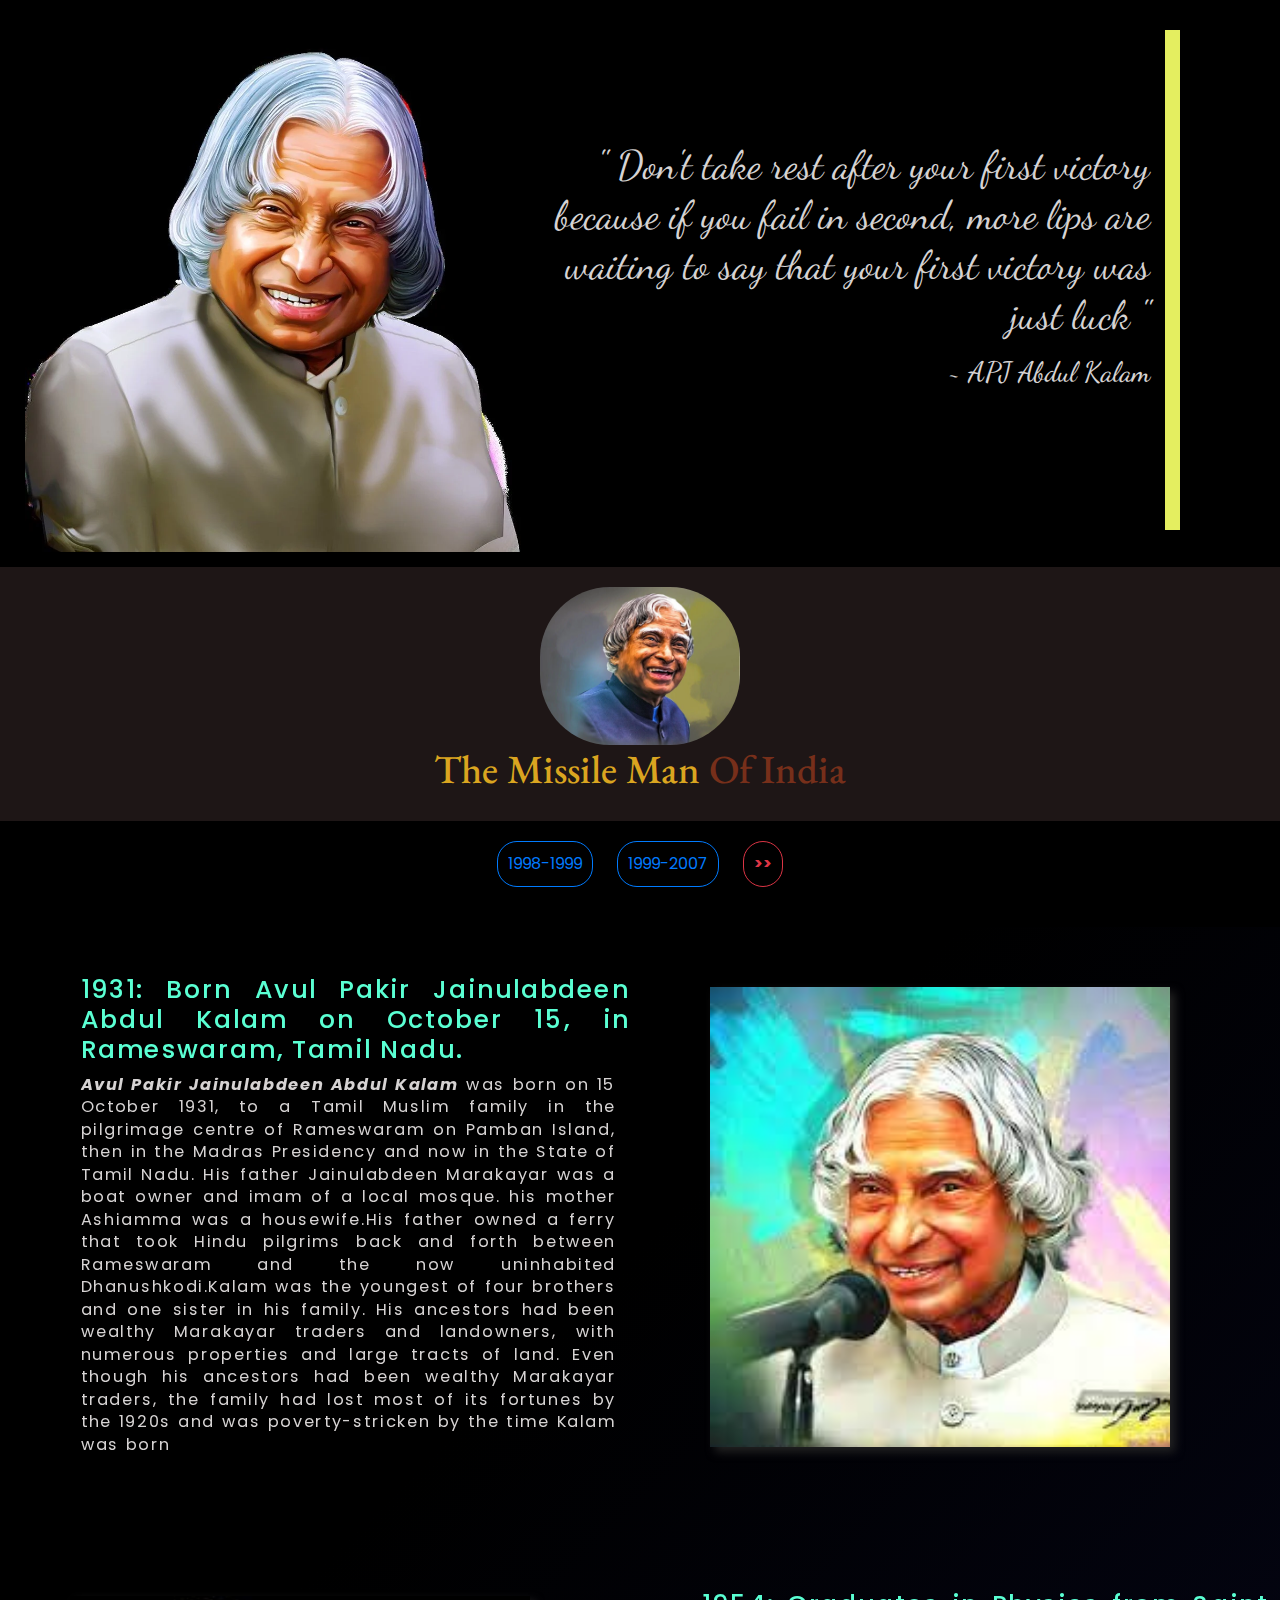
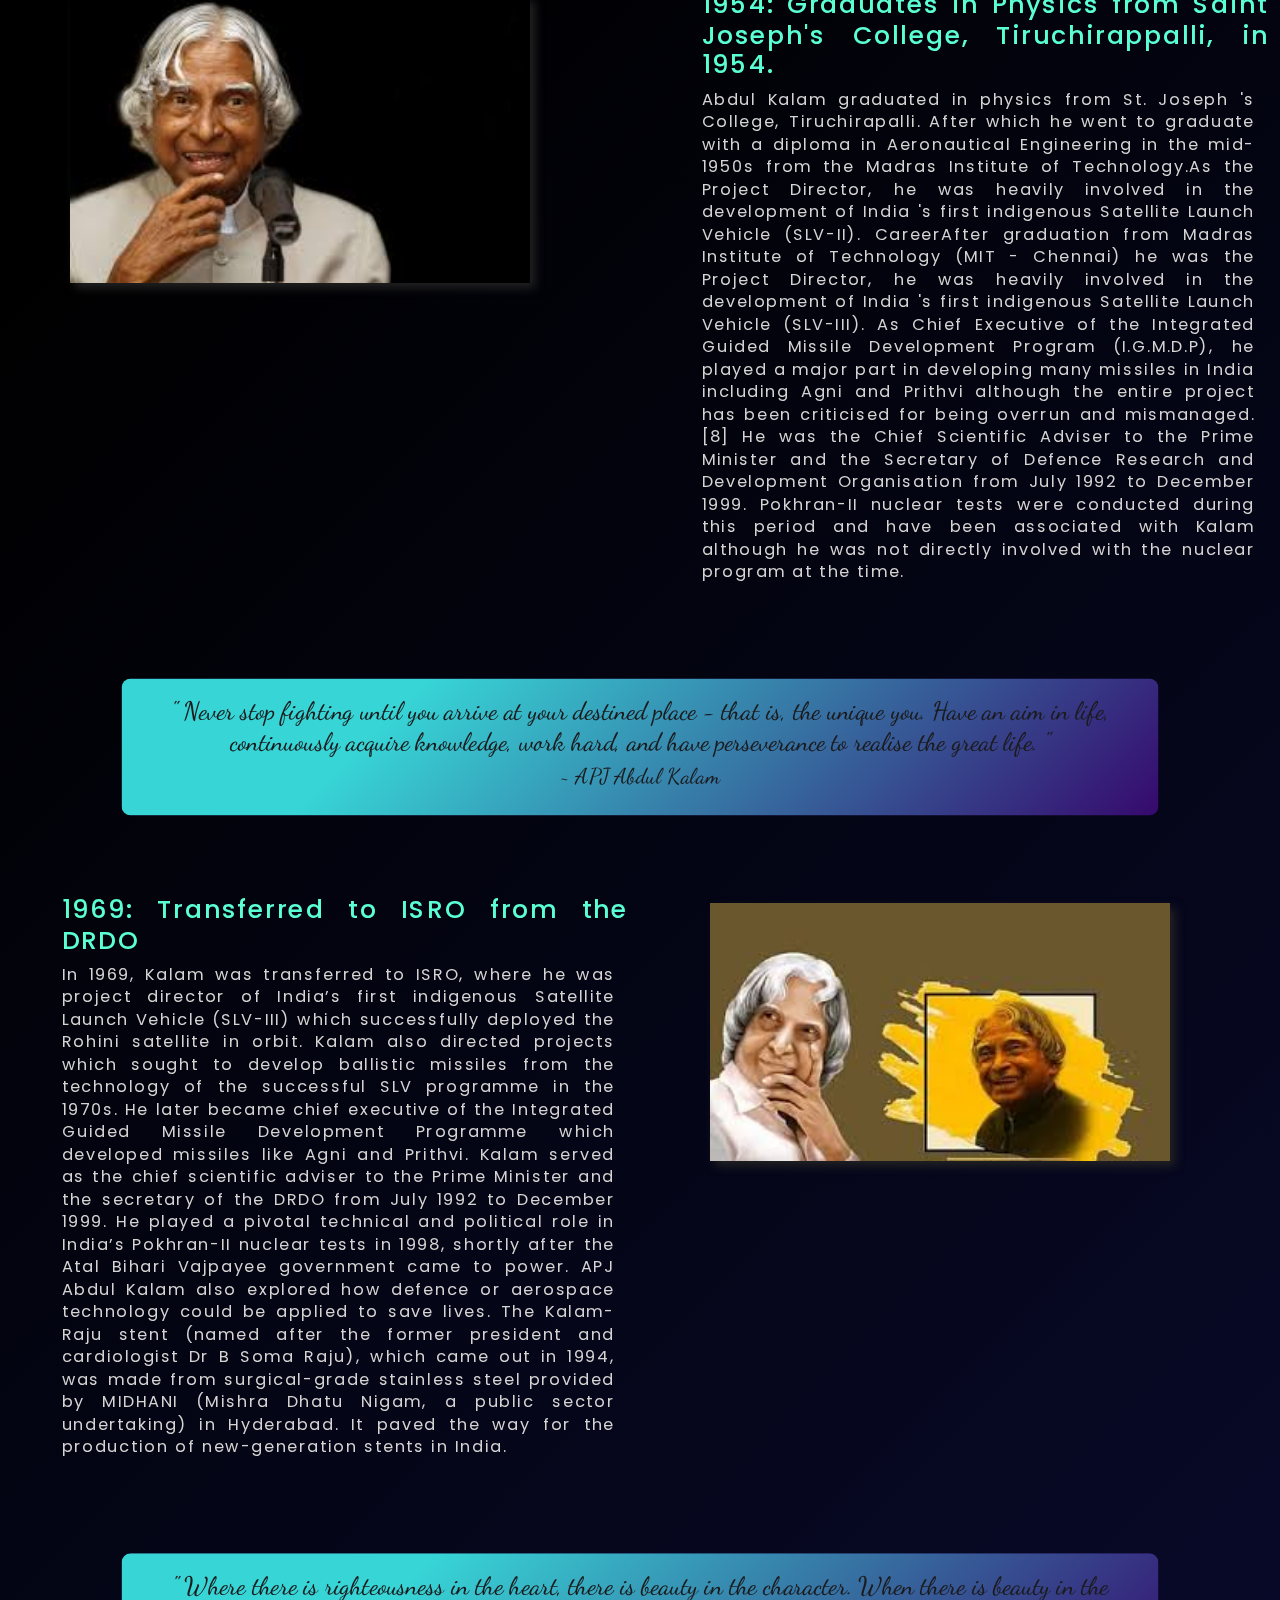
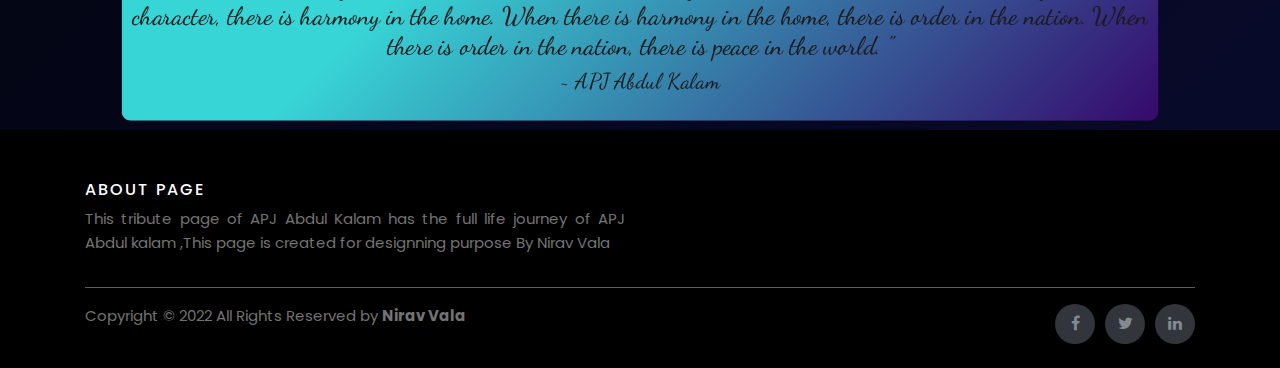
<file: index.html>
<!DOCTYPE html>
<html lang="en">

<head>
    <meta charset="UTF-8">
    <meta http-equiv="X-UA-Compatible" content="IE=edge">
    <meta name="viewport" content="width=device-width, initial-scale=1.0">

    <link rel="stylesheet" href="https://cdn.jsdelivr.net/npm/bootstrap@4.0.0/dist/css/bootstrap.min.css"
        integrity="sha384-Gn5384xqQ1aoWXA+058RXPxPg6fy4IWvTNh0E263XmFcJlSAwiGgFAW/dAiS6JXm" crossorigin="anonymous">
    <link rel="stylesheet" href="style.css">

    <title>Tribute-LataJi</title>
    <link rel="stylesheet" href="https://cdnjs.cloudflare.com/ajax/libs/font-awesome/4.7.0/css/font-awesome.min.css">
</head>

<body>
    <!-- Home page start-->
    <div class="home-page">
        <div class="img">
            <img src="image/img2.webp" alt="">
        </div>
        <div class="quote">
            <p>" Don't take rest after your first victory because if you
                fail in second, more lips are waiting to say that your first victory was just luck "</p>
            <h3>~ APJ Abdul Kalam</h3>
        </div>
        <div class="line"></div>


    </div>
    <div class="missile-man">
        <div class="round-img">
            <img src="image/img4.png" alt="">
        </div>
        <h1>The Missile Man <span>Of India</span></h1>
    </div>
    <div class="button">
        <!-- <a href="1931_1969.html" class="btn-outline-primary btn">1931-1969</a> -->
        <a href="1980_1999.html" class="btn-outline-primary btn">1998-1999</a>
        <a href="1999_2007.html" class="btn-outline-primary btn">1999-2007</a>
        <a href="1980_1999.html" class="btn-outline-danger btn"><b>>></b> </a>


    </div>
    <!-- Home Page end -->
    <!-- BioGraphy start-->
    <div class="main-bio">
        <section class="bio-1">
            <div class="row">

                <div class="desc">
                    <h3><span>1931: Born Avul Pakir Jainulabdeen Abdul Kalam on October 15, in Rameswaram, Tamil
                            Nadu.</span></h3>
                    <p><b><i>Avul Pakir Jainulabdeen Abdul Kalam</i></b> was born on 15 October 1931, to a Tamil Muslim
                        family in the
                        pilgrimage centre of Rameswaram on Pamban Island, then in the Madras Presidency and now in the
                        State of Tamil Nadu. His father Jainulabdeen Marakayar was a boat owner and imam of a local
                        mosque. his mother Ashiamma was a housewife.His father owned a ferry that
                        took Hindu pilgrims back and forth between Rameswaram and the now uninhabited
                        Dhanushkodi.Kalam was the youngest of four brothers and one sister in his
                        family. His ancestors had been wealthy Marakayar traders and landowners, with
                        numerous properties and large tracts of land. Even though his ancestors had been wealthy
                        Marakayar traders, the family had lost most of its fortunes by the 1920s and was
                        poverty-stricken by the time Kalam was born</p>
                </div>
                <div class="pic-1">
                    <div class="frame">
                        <img src="image/img2.jpg" alt="">
                    </div>
                </div>

            </div>
        </section>

        <section class="bio-2">
            <div class="row">
                <div class="pic-1">
                    <div class="frame">
                        <img src="image/img1.jpg" alt="">
                    </div>
                </div>

                <div class="desc">
                    <h3>1954: Graduates in Physics from Saint Joseph's College, Tiruchirappalli, in 1954.</h3>
                    <p>Abdul Kalam graduated in physics from St. Joseph 's College, Tiruchirapalli. After which he went
                        to graduate with a diploma in Aeronautical Engineering in the mid-1950s from the Madras
                        Institute of Technology.As the Project Director, he was heavily involved in the development
                        of India 's first indigenous Satellite Launch Vehicle (SLV-II).

                        CareerAfter graduation from Madras Institute of Technology (MIT - Chennai) he was the
                        Project Director, he was heavily involved in the development of India 's first indigenous
                        Satellite Launch Vehicle (SLV-III). As Chief Executive of the Integrated Guided Missile
                        Development Program (I.G.M.D.P), he played a major part in developing many missiles in India
                        including Agni and Prithvi although the entire project has been criticised for being overrun and
                        mismanaged.[8] He was the Chief Scientific Adviser to the Prime Minister and the Secretary of
                        Defence Research and Development Organisation from July 1992 to December 1999. Pokhran-II
                        nuclear tests were conducted during this period and have been associated with Kalam although he
                        was not directly involved with the nuclear program at the time.</p>
                </div>
            </div>
        </section>
        <div class="mid-quote">
            <h3>" Never stop fighting until you arrive at your destined place - that is, the unique you. Have an aim in
                life, continuously acquire knowledge, work hard, and have perseverance to realise the great life. "</h3>
            <h4>~ APJ Abdul Kalam</h4>
        </div>
        <section class="bio-3">
            <div class="row">
                <div class="desc">
                    <h3>1969: Transferred to ISRO from the DRDO</h3>
                    <p>In 1969, Kalam was transferred to ISRO, where he was project director of India’s first
                        indigenous Satellite Launch Vehicle (SLV-III) which successfully deployed the Rohini satellite
                        in orbit.


                        Kalam also directed projects which sought to develop ballistic missiles from the technology of
                        the successful SLV programme in the 1970s.

                        He later became chief executive of the Integrated Guided Missile Development Programme which
                        developed missiles like Agni and Prithvi.

                        Kalam served as the chief scientific adviser to the Prime Minister and the secretary of the DRDO
                        from July 1992 to December 1999.

                        He played a pivotal technical and political role in India’s Pokhran-II nuclear tests in 1998,
                        shortly after the Atal Bihari Vajpayee government came to power.

                        APJ Abdul Kalam also explored how defence or aerospace technology could be applied to save
                        lives.

                        The Kalam-Raju stent (named after the former president and cardiologist Dr B Soma Raju), which
                        came out in 1994, was made from surgical-grade stainless steel provided by MIDHANI (Mishra Dhatu
                        Nigam, a public sector undertaking) in Hyderabad. It paved the way for the production of
                        new-generation stents in India.</p>
                </div>
                <div class="pic-1">
                    <div class="frame">
                        <img src="image/img10.jpg" alt="">
                    </div>
                </div>


            </div>
            <div class="mid-quote">
                <h3>" Where there is righteousness in the heart, there is beauty in the character. When there is beauty
                    in the character, there is harmony in the home. When there is harmony in the home, there is order in
                    the nation. When there is order in the nation, there is peace in the world. "</h3>
                <h4>~ APJ Abdul Kalam</h4>
            </div>
        </section>
    </div>

    <!-- Footer -->
    
    <footer class="site-footer">
        <div class="container">
            <div class="row">
                <div class="col-sm-12 col-md-6">
                    <h6>About Page</h6>
                    <p class="text-justify">This tribute page of APJ Abdul Kalam has the full life journey of APJ Abdul
                        kalam ,This page is created for designning purpose By Nirav Vala</p>
                </div>
            </div>
            <hr>
        </div>
        <div class="container">
            <div class="row">
                <div class="col-md-8 col-sm-6 col-xs-12">
                    <p class="copyright-text">Copyright &copy; 2022 All Rights Reserved by <b>Nirav Vala</b>

                </div>

                <div class="col-md-4 col-sm-6 col-xs-12">
                    <ul class="social-icons">
                        <li><a class="facebook" href="#"><i class="fa fa-facebook"></i></a></li>
                        <li><a class="twitter" href="#"><i class="fa fa-twitter"></i></a></li>
                        <li><a class="linkedin" href="#"><i class="fa fa-linkedin"></i></a></li>
                    </ul>
                </div>
            </div>
        </div>
    </footer>

</body>

</html>
</file>
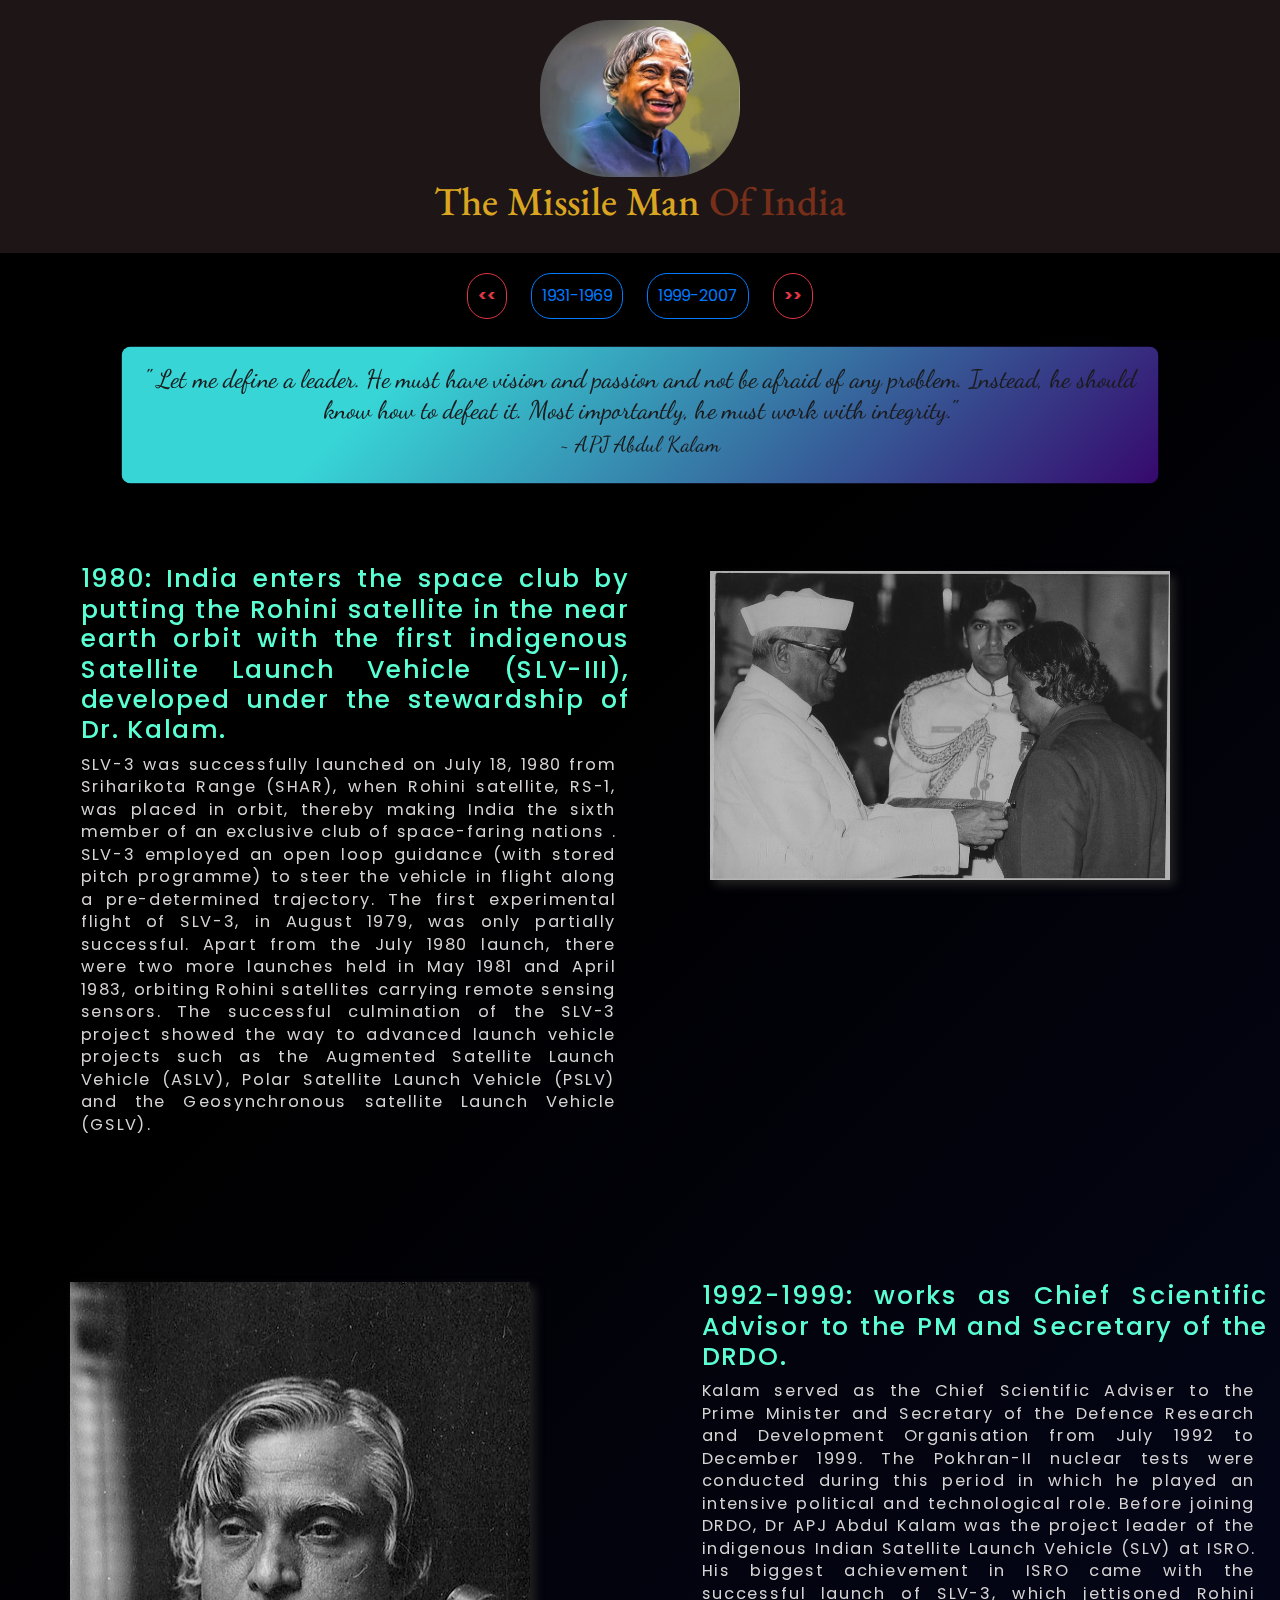
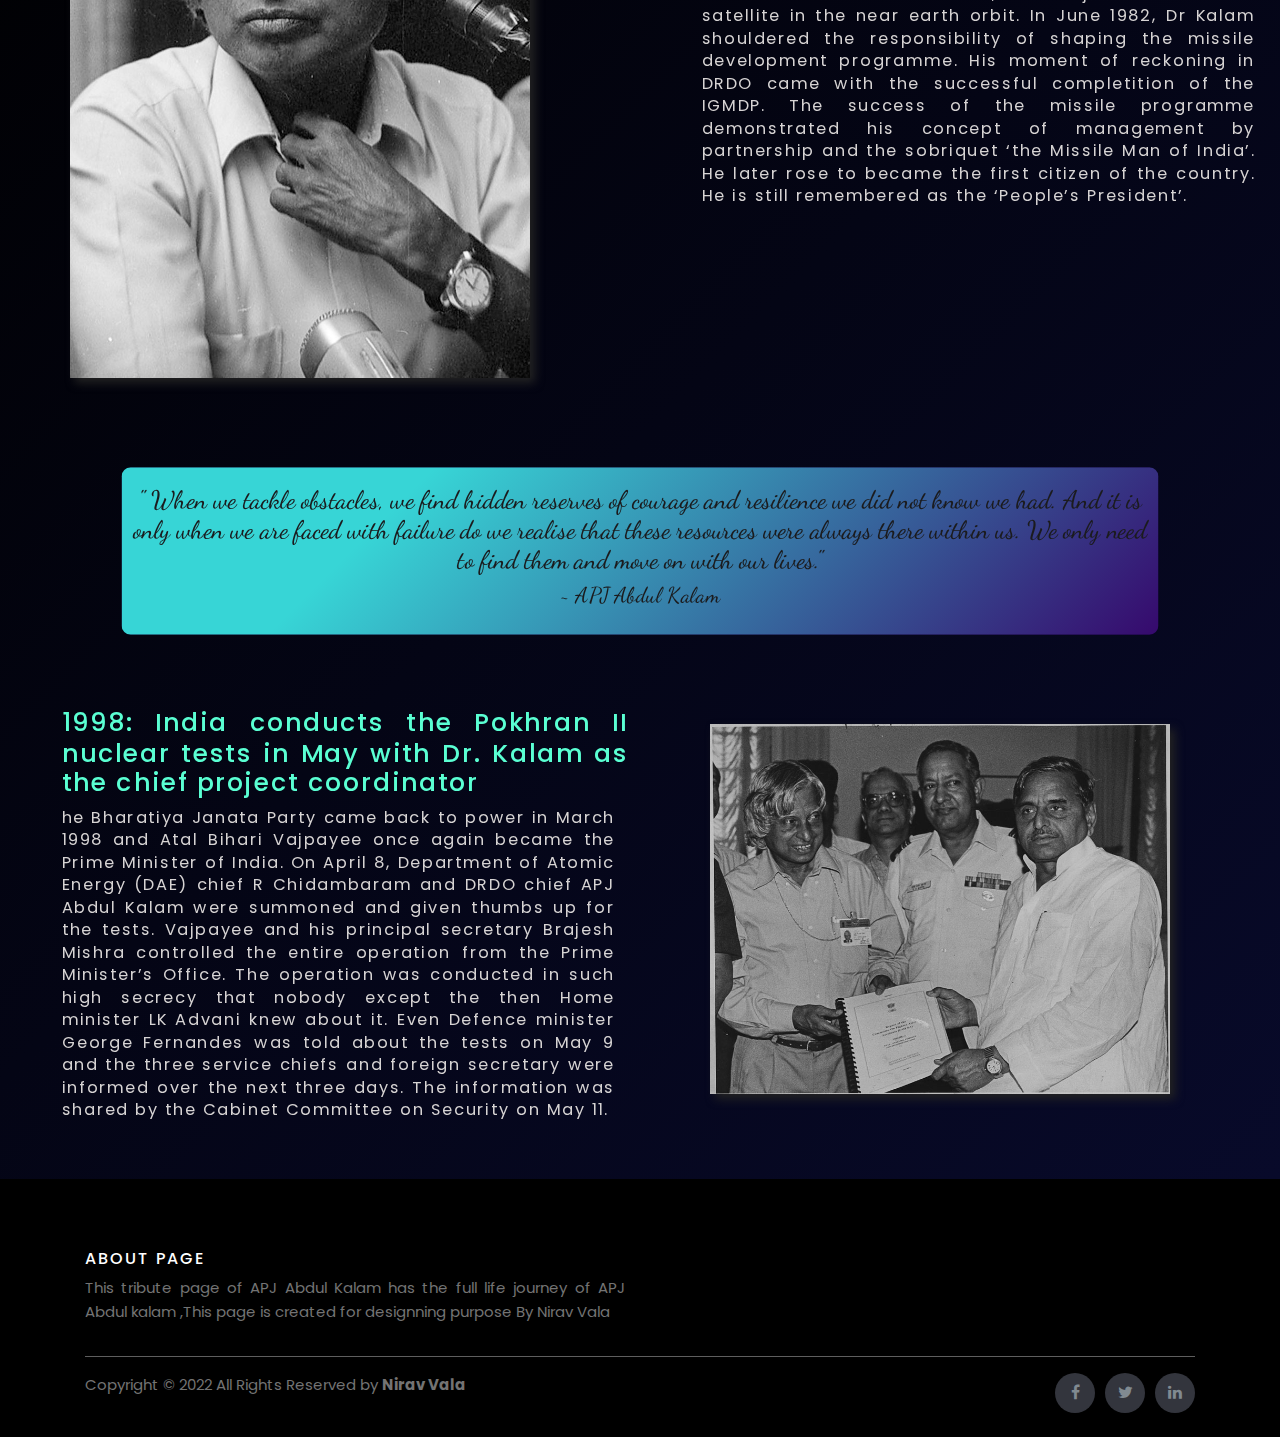
<file: 1980_1999.html>
<!DOCTYPE html>
<html>

<head>

    <meta charset="UTF-8">
    <meta http-equiv="X-UA-Compatible" content="IE=edge">
    <meta name="viewport" content="width=device-width, initial-scale=1.0">

    <link rel="stylesheet" href="https://cdn.jsdelivr.net/npm/bootstrap@4.0.0/dist/css/bootstrap.min.css"
        integrity="sha384-Gn5384xqQ1aoWXA+058RXPxPg6fy4IWvTNh0E263XmFcJlSAwiGgFAW/dAiS6JXm" crossorigin="anonymous">
    <link rel="stylesheet" href="style.css">
    <link rel="stylesheet" href="https://cdnjs.cloudflare.com/ajax/libs/font-awesome/4.7.0/css/font-awesome.min.css">
    <title>Tribute-LataJi</title>
</head>

<body>


    <div class="missile-man">
        <div class="round-img">
            <img src="image/img4.png" alt="">
        </div>
        <h1>The Missile Man <span>Of India</span></h1>
    </div>
    <div class="button">
        <a href="index.html" class="btn-outline-danger btn"> <b>
                << </b> </a>
        <a href="index.html" class="btn-outline-primary btn">1931-1969</a>
        <!-- <a href="1998_1999.html" class="btn-outline-primary btn">1980-1999</a> -->
        <a href="1999_2007.html" class="btn-outline-primary btn">1999-2007</a>
        <a href="1999_2007.html" class="btn-outline-danger btn"> <b>>></b> </a>
    </div>

    </div>
    <!-- Home Page end -->
    <!-- BioGraphy start-->
    <div class="main-bio">
        <div class="mid-quote">
            <h3>" Let me define a leader. He must have vision and passion and not be afraid of any problem. Instead, he
                should know how to defeat it. Most importantly, he must work with integrity."</h3>
            <h4>~ APJ Abdul Kalam</h4>
        </div>
        <section class="bio-1">
            <div class="row">

                <div class="desc">
                    <h3><span>1980: India enters the space club by putting the Rohini satellite in the near earth orbit
                            with the first indigenous Satellite Launch Vehicle (SLV-III), developed under the
                            stewardship of Dr. Kalam.</span></h3>
                    <p>SLV-3 was successfully launched on July 18, 1980 from Sriharikota Range (SHAR), when Rohini
                        satellite, RS-1, was placed in orbit, thereby making India the sixth member of an exclusive club
                        of space-faring nations . SLV-3 employed an open loop guidance (with stored pitch programme) to
                        steer the vehicle in flight along a pre-determined trajectory. The first experimental flight of
                        SLV-3, in August 1979, was only partially successful. Apart from the July 1980 launch, there
                        were two more launches held in May 1981 and April 1983, orbiting Rohini satellites carrying
                        remote sensing sensors.

                        The successful culmination of the SLV-3 project showed the way to advanced launch vehicle
                        projects such as the Augmented Satellite Launch Vehicle (ASLV), Polar Satellite Launch Vehicle
                        (PSLV) and the Geosynchronous satellite Launch Vehicle (GSLV).</p>
                </div>
                <div class="pic-1">
                    <div class="frame">
                        <img src="image/img5.jpg" alt="">
                    </div>
                </div>

            </div>
        </section>

        <section class="bio-2">
            <div class="row">
                <div class="pic-1">
                    <div class="frame">
                        <img src="image/img6.jpg" alt="">
                    </div>
                </div>

                <div class="desc">
                    <h3>1992-1999: works as Chief Scientific Advisor to the PM and Secretary of the DRDO.</h3>
                    <p>Kalam served as the Chief Scientific Adviser to the Prime Minister and Secretary of the Defence
                        Research and Development Organisation from July 1992 to December 1999. The Pokhran-II nuclear
                        tests were conducted during this period in which he played an intensive political and
                        technological role.

                        Before joining DRDO, Dr APJ Abdul Kalam was the project leader of the indigenous Indian
                        Satellite Launch Vehicle (SLV) at ISRO. His biggest achievement in ISRO came with the successful
                        launch of SLV-3, which jettisoned Rohini satellite in the near earth orbit. In June 1982, Dr
                        Kalam shouldered the responsibility of shaping the missile development programme. His moment of
                        reckoning in DRDO came with the successful completition of the IGMDP. The success of the missile
                        programme demonstrated his concept of management by partnership and the sobriquet ‘the Missile
                        Man of India’. He later rose to became the first citizen of the country. He is still remembered
                        as the ‘People’s President’.</p>
                </div>
            </div>
        </section>
        <div class="mid-quote">
            <h3>" When we tackle obstacles, we find hidden reserves of courage and resilience we did not know we had.
                And it is only when we are faced with failure do we realise that these resources were always there
                within us. We only need to find them and move on with our lives."</h3>
            <h4>~ APJ Abdul Kalam</h4>
        </div>
        <section class="bio-3">
            <div class="row">
                <div class="desc">
                    <h3>1998: India conducts the Pokhran II nuclear tests in May with Dr. Kalam as the chief project
                        coordinator</h3>
                    <p>he Bharatiya Janata Party came back to power in March 1998 and Atal Bihari Vajpayee once again
                        became the Prime Minister of India. On April 8, Department of Atomic Energy (DAE) chief R
                        Chidambaram and DRDO chief APJ Abdul Kalam were summoned and given thumbs up for the tests.
                        Vajpayee and his principal secretary Brajesh Mishra controlled the entire operation from the
                        Prime Minister’s Office. The operation was conducted in such high secrecy that nobody except the
                        then Home minister LK Advani knew about it.

                        Even Defence minister George Fernandes was told about the tests on May 9 and the three service
                        chiefs and foreign secretary were informed over the next three days. The information was shared
                        by the Cabinet Committee on Security on May 11.</p>
                </div>
                <div class="pic-1">
                    <div class="frame">
                        <img src="image/img7.jpg" alt="">
                    </div>
                </div>


            </div>
        </section>
    </div>
    <!-- Footer -->

    <footer class="site-footer">
        <div class="container">
            <div class="row">
                <div class="col-sm-12 col-md-6">
                    <h6>About Page</h6>
                    <p class="text-justify">This tribute page of APJ Abdul Kalam has the full life journey of APJ Abdul
                        kalam ,This page is created for designning purpose By Nirav Vala</p>
                </div>
            </div>
            <hr>
        </div>
        <div class="container">
            <div class="row">
                <div class="col-md-8 col-sm-6 col-xs-12">
                    <p class="copyright-text">Copyright &copy; 2022 All Rights Reserved by <b>Nirav Vala</b>

                </div>

                <div class="col-md-4 col-sm-6 col-xs-12">
                    <ul class="social-icons">
                        <li><a class="facebook" href="#"><i class="fa fa-facebook"></i></a></li>
                        <li><a class="twitter" href="#"><i class="fa fa-twitter"></i></a></li>
                        <li><a class="linkedin" href="#"><i class="fa fa-linkedin"></i></a></li>
                    </ul>
                </div>
            </div>
        </div>
    </footer>

</body>

</html>
</file>
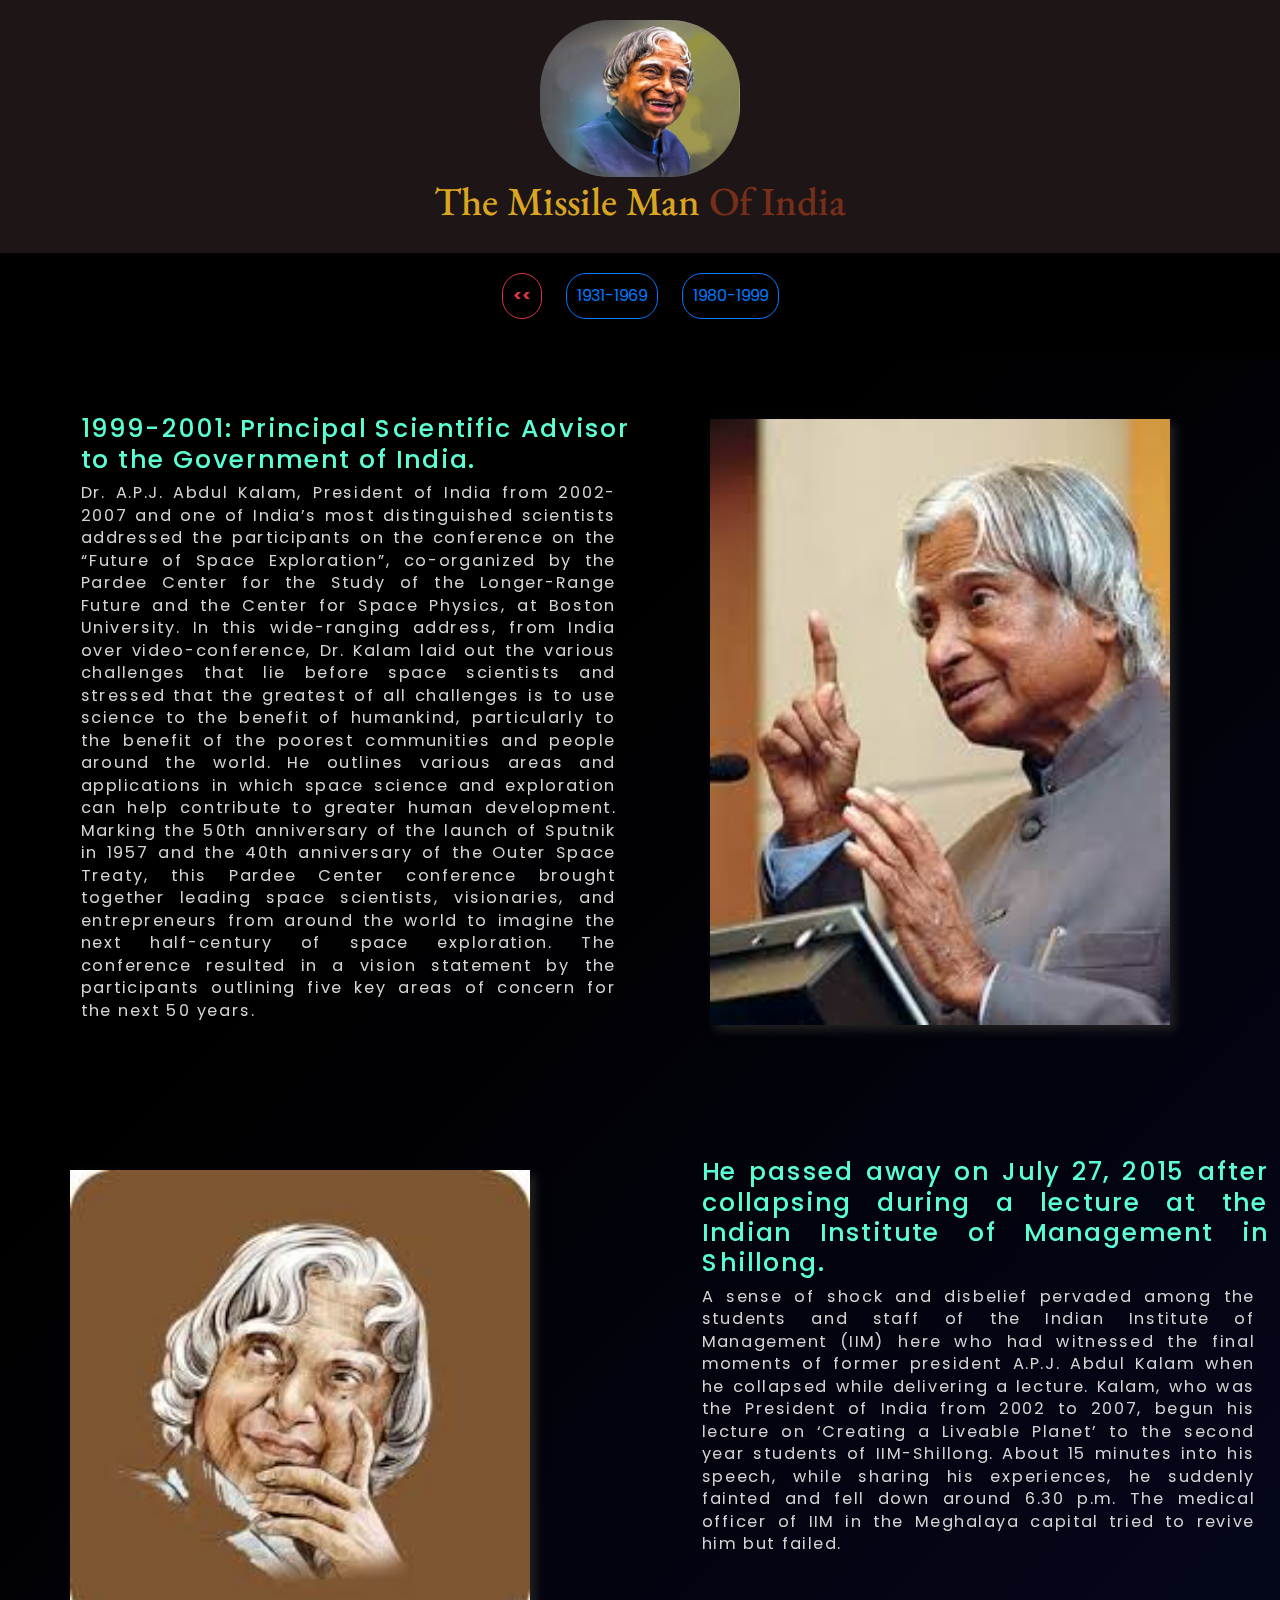
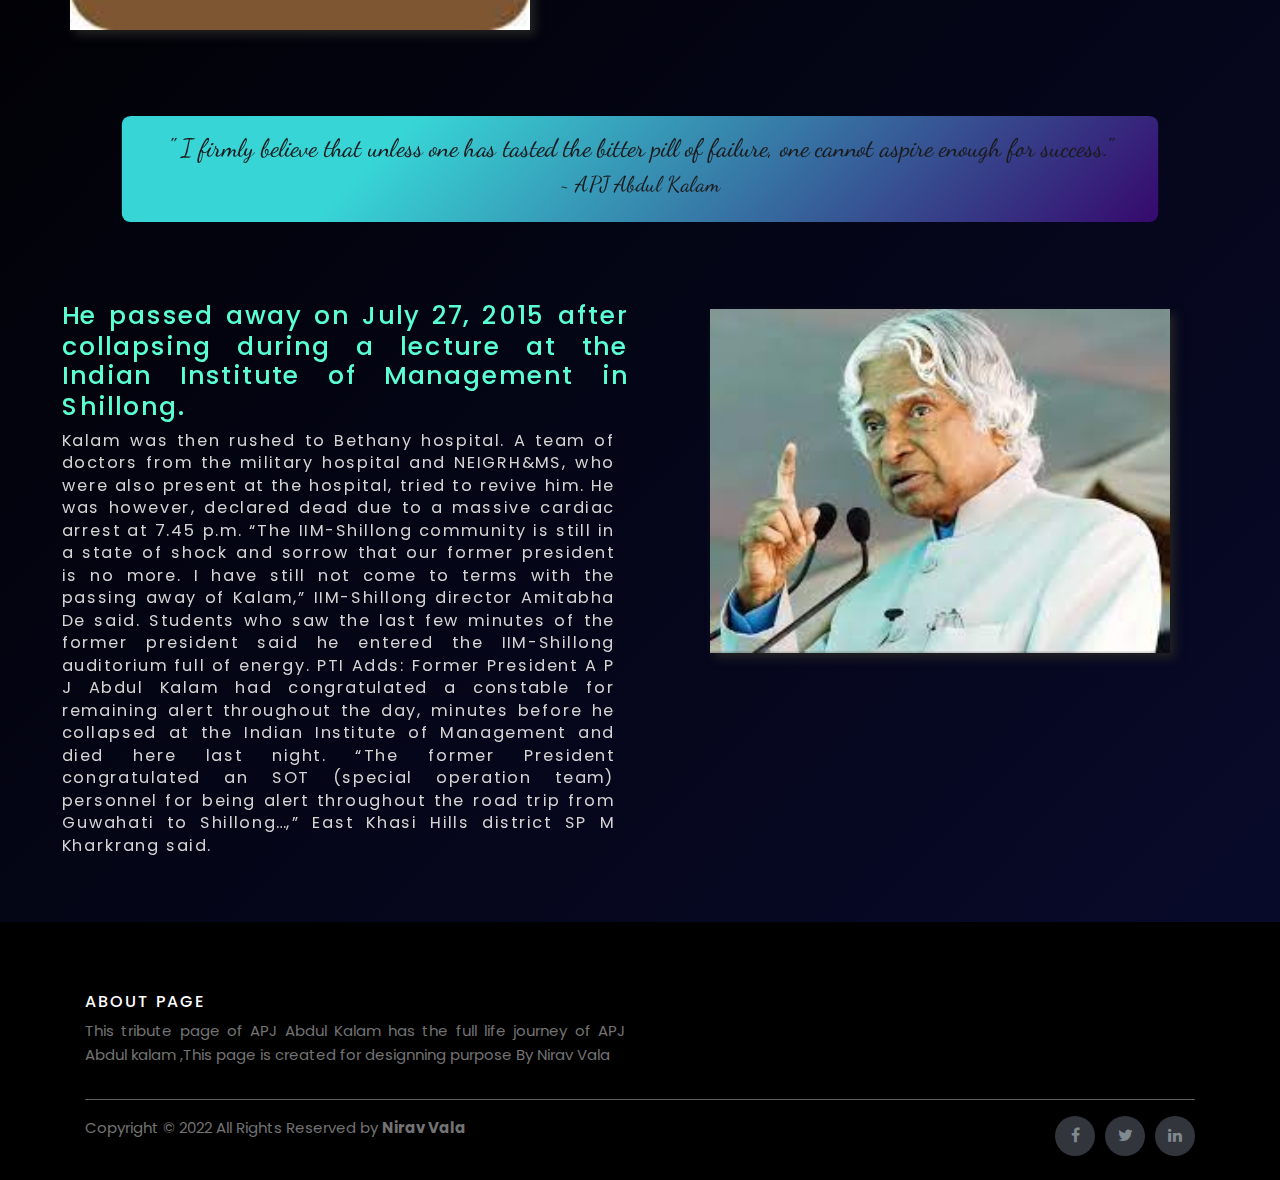
<file: 1999_2007.html>
<!DOCTYPE html>
<html>

<head>

    <meta charset="UTF-8">
    <meta http-equiv="X-UA-Compatible" content="IE=edge">
    <meta name="viewport" content="width=device-width, initial-scale=1.0">

    <link rel="stylesheet" href="https://cdn.jsdelivr.net/npm/bootstrap@4.0.0/dist/css/bootstrap.min.css"
        integrity="sha384-Gn5384xqQ1aoWXA+058RXPxPg6fy4IWvTNh0E263XmFcJlSAwiGgFAW/dAiS6JXm" crossorigin="anonymous">
    <link rel="stylesheet" href="style.css">
    <link rel="stylesheet" href="https://cdnjs.cloudflare.com/ajax/libs/font-awesome/4.7.0/css/font-awesome.min.css">
    <title>Tribute-LataJi</title>
</head>

<body>


    <div class="missile-man">
        <div class="round-img">
            <img src="image/img4.png" alt="">
        </div>
        <h1>The Missile Man <span>Of India</span></h1>
    </div>
    <div class="button">
        <a href="1980_1999.html" class="btn-outline-danger btn"> <b>
                << </b> </a>
        <a href="index.html" class="btn-outline-primary btn">1931-1969</a>
        <a href="1980_1999.html" class="btn-outline-primary btn">1980-1999</a>
        <!-- <a href="1999_2007.html" class="btn-outline-primary btn">1999-2007</a> -->
        <!-- <a href="1999_2007.html" class="btn-outline-danger btn"> <b>>></b> </a> -->
    </div>
    <!-- Home Page end -->
    <!-- BioGraphy start-->
    <div class="main-bio">
        <section class="bio-1">
            <div class="row">

                <div class="desc">
                    <h3>1999-2001: Principal Scientific Advisor to the Government of India.</h3>
                    <p>Dr. A.P.J. Abdul Kalam, President of India from 2002-2007 and one of India’s most distinguished
                        scientists addressed the participants on the conference on the “Future of Space Exploration”,
                        co-organized by the Pardee Center for the Study of the Longer-Range Future and the Center for
                        Space Physics, at Boston University. In this wide-ranging address, from India over
                        video-conference, Dr. Kalam laid out the various challenges that lie before space scientists and
                        stressed that the greatest of all challenges is to use science to the benefit of humankind,
                        particularly to the benefit of the poorest communities and people around the world. He outlines
                        various areas and applications in which space science and exploration can help contribute to
                        greater human development.

                        Marking the 50th anniversary of the launch of Sputnik in 1957 and the 40th anniversary of the
                        Outer Space Treaty, this Pardee Center conference brought together leading space scientists,
                        visionaries, and entrepreneurs from around the world to imagine the next half-century of space
                        exploration. The conference resulted in a vision statement by the participants outlining five
                        key areas of concern for the next 50 years.</p>
                </div>
                <div class="pic-1">
                    <div class="frame">
                        <img src="image/img8.jpg" alt="">
                    </div>
                </div>

            </div>
        </section>

        <section class="bio-2">
            <div class="row">
                <div class="pic-1">
                    <div class="frame">
                        <img src="image/img12.jpg" alt="">
                    </div>
                </div>

                <div class="desc">
                    <h3>He passed away on July 27, 2015 after collapsing during a lecture at the Indian Institute of
                        Management in Shillong.</h3>
                    <p>A sense of shock and disbelief pervaded among the students and staff of the Indian Institute of
                        Management (IIM) here who had witnessed the final moments of former president A.P.J. Abdul Kalam
                        when he collapsed while delivering a lecture.
                        Kalam, who was the President of India from 2002 to 2007, begun his lecture on ‘Creating a
                        Liveable Planet’ to the second year students of IIM-Shillong.
                        About 15 minutes into his speech, while sharing his experiences, he suddenly fainted and fell
                        down around 6.30 p.m. The medical officer of IIM in the Meghalaya capital tried to revive him
                        but failed.
                    </p>
                </div>
            </div>
        </section>
        <div class="mid-quote">
            <h3>" I firmly believe that unless one has tasted the bitter pill of failure, one cannot aspire enough for
                success."</h3>
            <h4>~ APJ Abdul Kalam</h4>
        </div>
        <section class="bio-3">
            <div class="row">
                <div class="desc">
                    <h3>He passed away on July 27, 2015 after collapsing during a lecture at the Indian Institute of
                        Management in Shillong.</h3>
                    <p>Kalam was then rushed to Bethany hospital. A team of doctors from the military hospital and
                        NEIGRH&MS, who were also present at the hospital, tried to revive him. He was however, declared
                        dead due to a massive cardiac arrest at 7.45 p.m.
                        “The IIM-Shillong community is still in a state of shock and sorrow that our former president is
                        no more. I have still not come to terms with the passing away of Kalam,” IIM-Shillong director
                        Amitabha De said. Students who saw the last few minutes of the former president said he entered
                        the IIM-Shillong auditorium full of energy.
                        PTI Adds: Former President A P J Abdul Kalam had congratulated a constable for remaining alert
                        throughout the day, minutes before he collapsed at the Indian Institute of Management and died
                        here last night.
                        “The former President congratulated an SOT (special operation team) personnel for being alert
                        throughout the road trip from Guwahati to Shillong…,” East Khasi Hills district SP M Kharkrang
                        said.</p>
                </div>
                <div class="pic-1">
                    <div class="frame">
                        <img src="image/img15.jpg" alt="">
                    </div>
                </div>


            </div>
        </section>
    </div>
     <!-- Footer -->
    
     <footer class="site-footer">
        <div class="container">
            <div class="row">
                <div class="col-sm-12 col-md-6">
                    <h6>About Page</h6>
                    <p class="text-justify">This tribute page of APJ Abdul Kalam has the full life journey of APJ Abdul
                        kalam ,This page is created for designning purpose By Nirav Vala</p>
                </div>
            </div>
            <hr>
        </div>
        <div class="container">
            <div class="row">
                <div class="col-md-8 col-sm-6 col-xs-12">
                    <p class="copyright-text">Copyright &copy; 2022 All Rights Reserved by <b>Nirav Vala</b>

                </div>

                <div class="col-md-4 col-sm-6 col-xs-12">
                    <ul class="social-icons">
                        <li><a class="facebook" href="#"><i class="fa fa-facebook"></i></a></li>
                        <li><a class="twitter" href="#"><i class="fa fa-twitter"></i></a></li>
                        <li><a class="linkedin" href="#"><i class="fa fa-linkedin"></i></a></li>
                    </ul>
                </div>
            </div>
        </div>
    </footer>

</body>

</html>
</file>
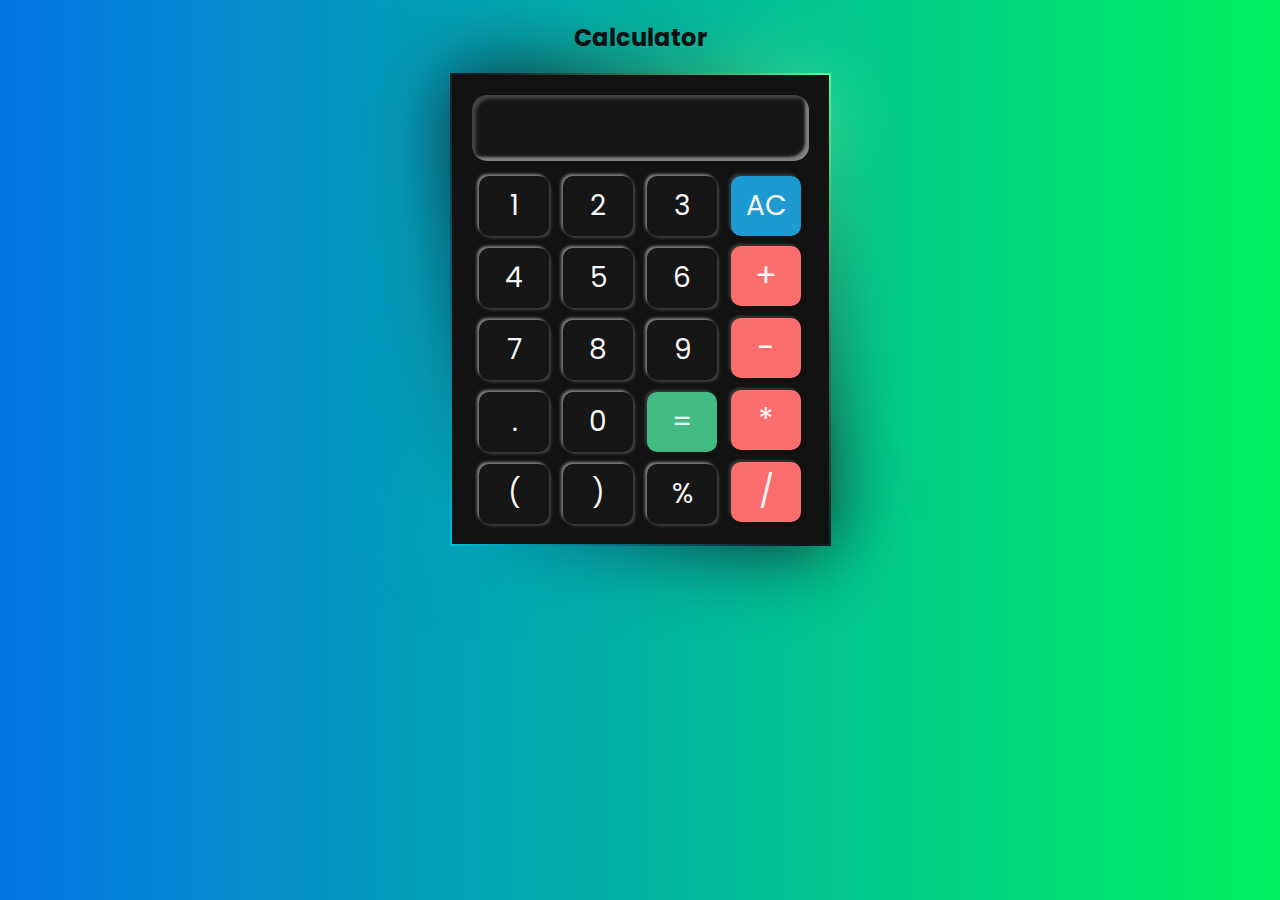
<file: calculator/calculator.html>
<!DOCTYPE html>
<html lang="en">
    <head>
        <meta charset="UTF-8">
        <meta http-equiv="X-UA-Compatible" content="IE=edge">
        <meta name="viewport" content="width=device-width, initial-scale=1.0">
        <title>Calculator</title>
       <link rel="stylesheet" href="style.css">
    </head>
    <body>
        <div class="container" align="center">
            <h2>Calculator</h2>
           
            <form class="form">
                <div class="calc">
                    <input type="text" name="screen" id="answer" value=""><br>
                    <!-- Number start -->
                    <input type="button" value=" 1 " onclick="form.screen.value+='1'">
                    <input type="button" value=" 2 "onclick="form.screen.value+='2'">
                    <input type="button" value=" 3 "onclick="form.screen.value+='3'">
                    <input type="button" value=" AC "onclick="form.screen.value =''"><br>

                    <input type="button" value=" 4 "onclick="form.screen.value+='4'">
                    <input type="button" value=" 5 "onclick="form.screen.value+='5'">
                    <input type="button" value=" 6 "onclick="form.screen.value+='6'">
                    <input type="button" value=" + "onclick="form.screen.value+='+'"><br>

                    <input type="button" value=" 7 "onclick="form.screen.value+='7'">
                    <input type="button" value=" 8 "onclick="form.screen.value+='8'">
                    <input type="button" value= " 9 "onclick="form.screen.value+='9'">
                    <input type="button" value=" - "onclick="form.screen.value+='-'"><br>
                    
                    <input type="button" value=" . "onclick="form.screen.value+='.'">
                    <input type="button" value=" 0 "onclick="form.screen.value+='0'">
                    <input type="button" value=" = "onclick="form.screen.value=eval(form.screen.value)">
                    <input type="button" value= " * "onclick="form.screen.value+='*'"><br>

                    <input type="button" value=" ( "onclick="form.screen.value+='('">
                    <input type="button" value=" ) "onclick="form.screen.value+=')'">
                    <input type="button" value=" % "onclick="form.screen.value+='%'">
                    <input type="button" value=" / "onclick="form.screen.value+='/'"><br>
                
                </div>
            </form>
        </div>
    </body>
</html>
</file>
<file: style.css>
@import url('https://fonts.googleapis.com/css2?family=Cabin:wght@500&family=Dancing+Script:wght@500&family=EB+Garamond:ital,wght@1,500&family=Poppins:wght@300;400&display=swap');

:root {
    --black-50: #18194b;
    --black-100: #1b1b1d;
    --text-white: rgb(214, 211, 211);
    --gold: linear-gradient(315deg, #772f1a 0%, #f2a65a 74%);
}

body {
    margin: 0;
    padding: 0;
    background: black;
    color: var(--text-white);
    font-family: 'Poppins', sans-serif;

}

.home-page {
    width: 100%;
    height: auto;
    position: relative;

}

.home-page .img {}

.home-page .line {
    width: 15px;
    height: 500px;
    position: absolute;
    grid-column: ;
    top: 30px;
    right: 100px;
    background: rgb(228, 238, 96);

}

.home-page .quote {
    position: absolute;
    top: 140px;
    right: 130px;
    width: 50%;
    text-align: right;
    line-height: 50px;
    font-size: 40px;
    font-weight: 200;
    font-family: 'Dancing Script', cursive;
}

.home-page .quote p {
    color: var(--text-white);
}

.home-page .img img {
    margin: 15px 25px;
    width: 500px;
    height: 40%;

}

.missile-man {
    padding: 20px;
    font-size: 25px;
    font-weight: 500;
    color: goldenrod;
    text-align: center;
    font-family: 'EB Garamond', serif;
    background-color: #1e1616;
}

.missile-man .round-img img {
    width: 200px;
    border-radius: 70px;
}

.missile-man h1 {
    display: inline-block;

}

.missile-man span {
    color: #772f1a;
}

/* Button */
.button {
    padding: 20px;
    text-align: center;
}

.button .btn {
    padding: 10px;
    margin: 0px 10px;
    border-radius: 20px;
}

.button .btn .btn-np {
    padding: 30px;
}

/* Main Bio */
.main-bio {
    margin: 0px 0px;
    background-color: #130f40;
    background-image: linear-gradient(315deg, #080a2a 0%, #000000 74%);
    /* background: #2e2b2b; */
    box-sizing: border-box;

}

.main-bio .bio-1 {
    margin: 10px 20px;
}

.main-bio .row {
    margin: 20px;
    width: 100%;
    height: 100%;
    padding: 20px 10px;
    display: grid;
    grid-template-columns: 50% 50%;
    grid-gap: 10px;
    text-overflow: ellipsis;
}

.main-bio .row .desc {
    grid-template-columns: 40%;
    font-size: 18px;
    letter-spacing: 2px;
    line-height: 25px;

    overflow-x: hidden;
    transform: scale(0.9);
    text-align: justify;
}
.main-bio .row .desc h3{
    color:rgb(90, 255, 211)
}

.main-bio .row .desc p {
    margin-right: 15px;
    text-overflow: ellipsis;
    /* white-space: nowrap; */
    overflow: hidden;
}

.main-bio .row .desc:hover {
    transform: scale(0.90);
    animation: scale 3s forwards cubic-bezier(0.5, 1, 0.89, 1);
}

@keyframes scale {
    100% {
        transform: scale(1);
    }
}


.main-bio .row .pic-1 {
    grid-template-columns: 50%;

}

.main-bio .pic-1 .frame {
    /* background-color: gray; */
    width: 600px;

}

.main-bio .pic-1 .frame img {
    width: 500px;
    margin: 20px;
    padding: 20px;
    position: relative;
    filter: drop-shadow(5px 5px 5px #222);
    /* margin:0; */
    /* padding:0; */

}

/* Mid Quote */
.mid-quote {
    width: 90%;
    text-align: center;
    color: var(--black-100);
    background-color: #36096d;
    background-image: linear-gradient(315deg, #36096d 0%, #37d5d6 74%);
    margin: auto;
    padding: 20px 10px;
    border: none;
    border-radius: 10px;
    font-weight: bold;
    transform: scale(0.9);
    font-family: 'Dancing Script', cursive;
}

.mid-quote:hover {
    transform: scale(0.90);
    animation: scale 3s forwards cubic-bezier(0.5, 1, 0.89, 1);
}


/* Footer CSS */

.site-footer {

    background-color: #000000;
    padding: 45px 0 20px;
    font-size: 15px;
    line-height: 24px;
    color: #737373;
}

.site-footer hr {
    border-top-color: #bbb;
    opacity: 0.5
}

.site-footer hr.small {
    margin: 20px 0
}

.site-footer h6 {
    color: #fff;
    font-size: 16px;
    text-transform: uppercase;
    margin-top: 5px;
    letter-spacing: 2px
}

.site-footer a {
    color: #737373;
}

.site-footer a:hover {
    color: #3366cc;
    text-decoration: none;
}

.footer-links {
    padding-left: 0;
    list-style: none
}

.footer-links li {
    display: block
}

.footer-links a {
    color: #737373
}

.footer-links a:active,
.footer-links a:focus,
.footer-links a:hover {
    color: #3366cc;
    text-decoration: none;
}

.footer-links.inline li {
    display: inline-block
}

.site-footer .social-icons {
    text-align: right
}

.site-footer .social-icons a {
    width: 40px;
    height: 40px;
    line-height: 40px;
    margin-left: 6px;
    margin-right: 0;
    border-radius: 100%;
    background-color: #33353d
}

.copyright-text {
    margin: 0
}

@media (max-width:991px) {
    .site-footer [class^=col-] {
        margin-bottom: 30px
    }
}

@media (max-width:767px) {
    .site-footer {
        padding-bottom: 0
    }

    .site-footer .copyright-text,
    .site-footer .social-icons {
        text-align: center
    }
}

.social-icons {
    padding-left: 0;
    margin-bottom: 0;
    list-style: none
}

.social-icons li {
    display: inline-block;
    margin-bottom: 4px
}

.social-icons li.title {
    margin-right: 15px;
    text-transform: uppercase;
    color: #96a2b2;
    font-weight: 700;
    font-size: 13px
}

.social-icons a {
    background-color: #eceeef;
    color: #818a91;
    font-size: 16px;
    display: inline-block;
    line-height: 44px;
    width: 44px;
    height: 44px;
    text-align: center;
    margin-right: 8px;
    border-radius: 100%;
    -webkit-transition: all .2s linear;
    -o-transition: all .2s linear;
    transition: all .2s linear
}

.social-icons a:active,
.social-icons a:focus,
.social-icons a:hover {
    color: #fff;
    background-color: #29aafe
}

.social-icons.size-sm a {
    line-height: 34px;
    height: 34px;
    width: 34px;
    font-size: 14px
}

.social-icons a.facebook:hover {
    background-color: #3b5998
}

.social-icons a.twitter:hover {
    background-color: #00aced
}

.social-icons a.linkedin:hover {
    background-color: #007bb6
}

.social-icons a.dribbble:hover {
    background-color: #ea4c89
}

@media (max-width:767px) {
    .social-icons li.title {
        display: block;
        margin-right: 0;
        font-weight: 600
    }
}
</file>
<file: calculator/style.css>
@import url('https://fonts.googleapis.com/css2?family=Poppins&display=swap');

body{
    /* background: url("img.jpg"); */
    font-family: 'Poppins', sans-serif;
    background: #00F260;  
    background: -webkit-linear-gradient(to right, #0575E6, #00F260);  
    background: linear-gradient(to right, #0575E6, #00F260); 
  

}
#answer{
    width: 325px;
    border-radius: 15px;
    margin-bottom: 10px;
    text-align: right;
    position: relative;
    padding-right:10px;
    padding-top: 5px;
    
    box-shadow:inset 4px 4px 3px rgb(66, 66, 66),inset -4px -4px 3px rgb(131, 131, 131);
}

.calc{
    background: #121212;
    padding:15px;
    display: inline-block;
    position: relative;
}
.calc:before{
    content: '';
    position: absolute;
    top:-2px;
    bottom:-2px;
    left: -2px;
    right: -2px;
    background :#fff;
    z-index: -1;
 }
.calc:after{
    content: '';
    position: absolute;
    top:-2px;
    bottom:-2px;
    left: -2px;
    right: -2px;
    background :#fff;
    z-index: -2;
    filter:blur(40px);
}
.calc:before,
.calc:after{
    background: linear-gradient(235deg,#4cffa5,#0f131f,#00bcd4);
}
input[type='text']{
    padding-right: 10px;
}
input[value=' AC ']{
    background: rgb(30, 154, 211);
    box-shadow: 2px 2px 3px rgb(20, 19, 19), -2px -2px 3px rgb(61, 59, 59);
}
input[value=' AC ']:hover{
    box-shadow:inset 2px 2px 3px rgb(20, 19, 19),inset -2px -2px 3px rgb(61, 59, 59);
}
input[value=' + '],input[value=' - '],input[value=' * '],input[value=' / ']{
    font-size:32px;
    text-align:center;
    background: rgb(252, 109, 109);
    box-shadow: 2px 2px 3px rgb(20, 19, 19), -2px -2px 3px rgb(61, 59, 59);
}  
input[value=' + ']:hover,input[value=' - ']:hover,input[value=' * ']:hover,input[value=' / ']:hover{ 
    box-shadow:inset 4px 4px 3px rgb(252, 160, 160),inset -4px -4px 3px rgb(197, 93, 93);

}
input[value=' = ']{
    background: rgb(65, 187, 130);
    box-shadow: 2px 2px 3px rgb(20, 19, 19), -2px -2px 3px rgb(61, 59, 59);
}
input{
    font-size:28px;
    width:70px;
    height: 60px;
    border-radius: 10px;
    color: whitesmoke;
    margin:5px;
    border:none;
    font-family: 'Poppins', sans-serif;
    box-shadow: 2px 2px 3px rgb(66, 66, 66), -2px -2px 3px rgb(131, 131, 131);
    background:rgb(22, 22, 22);
}

input:hover{
    box-shadow:inset 4px 4px 3px rgb(66, 66, 66),inset -4px -4px 3px rgb(131, 131, 131);
}
.container h2{
    color: rgb(17, 16, 19);
    z-index: 10;
}
</file>
